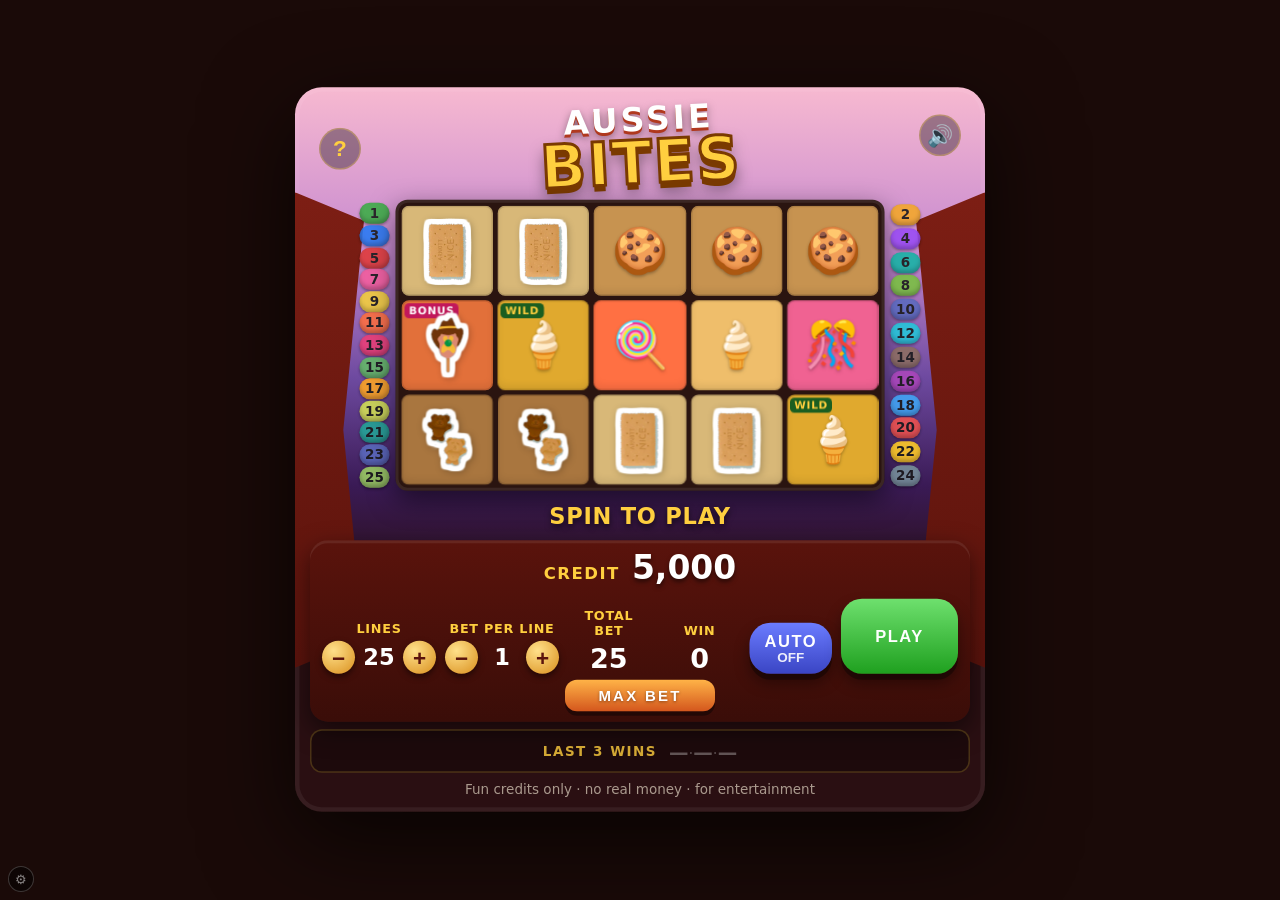
<file: index.html>
<!DOCTYPE html>
<html lang="en">
<head>
  <meta charset="UTF-8" />
  <meta http-equiv="refresh" content="0; url=game/index.html" />
  <title>Aussie Bites</title>
</head>
<body>
  <p>Loading Aussie Bites&hellip; if it doesn't redirect, <a href="game/index.html">tap here to play</a>.</p>
</body>
</html>
</file>
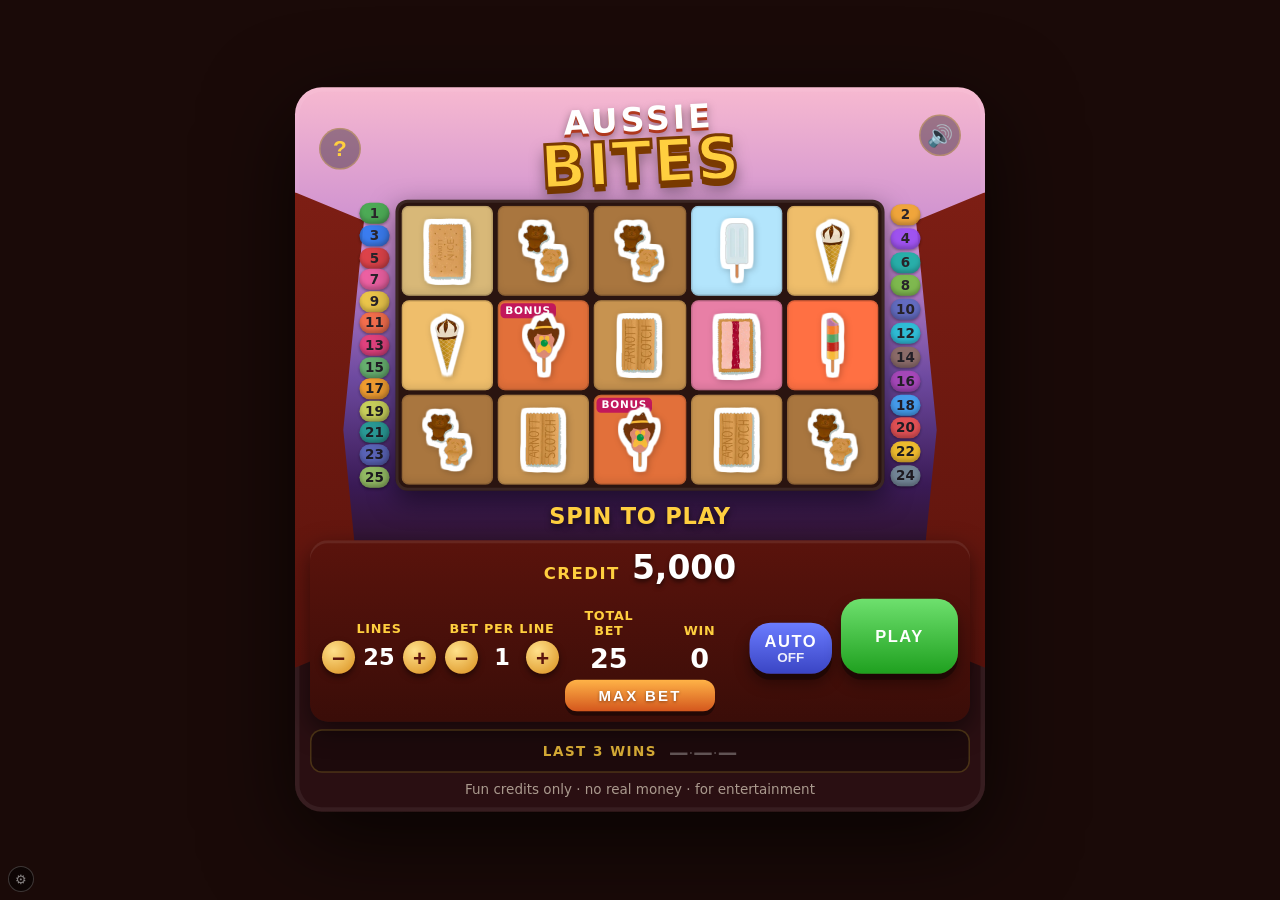
<file: game/index.html>
<!DOCTYPE html>
<html lang="en">
<head>
  <meta charset="UTF-8" />
  <meta name="viewport" content="width=device-width, initial-scale=1.0, maximum-scale=1.0, user-scalable=no" />
  <title>Aussie Bites — Canteen Frenzy</title>
  <link rel="stylesheet" href="css/style.css" />
</head>
<body>
  <div id="stage">
    <div id="machine" class="base-mode">

      <!-- ===== Top bar: logo + collect meter (shown in feature) ===== -->
      <header id="topbar">
        <button id="paytableBtn" title="Paytable" aria-label="View paytable">?</button>
        <div id="logo">
          <span class="logo-aussie">AUSSIE</span>
          <span class="logo-bites">BITES</span>
        </div>
        <button id="muteBtn" title="Mute" aria-label="Mute sound">🔊</button>
        <div id="collect" aria-hidden="true">
          <span id="collectCount">0</span>
          <span class="collect-label">COLLECTED</span>
          <div id="collectGoal">Collect 9 for more reels!</div>
        </div>
      </header>

      <!-- ===== Reel area ===== -->
      <div id="reelArea">
        <div class="line-col" id="linesLeft"></div>
        <div id="reelWrap">
          <div id="reels" aria-label="slot reels"></div>
          <svg id="lineOverlay" viewBox="0 0 1000 600" preserveAspectRatio="none"></svg>
          <div id="freeBadge" aria-hidden="true">CANTEEN FRENZY</div>
        </div>
        <div class="line-col" id="linesRight"></div>
      </div>

      <!-- ===== Free-spin counter (feature only) ===== -->
      <div id="spinCounter" aria-live="polite"></div>

      <!-- ===== Message banner ===== -->
      <div id="banner">SPIN TO PLAY</div>

      <!-- ===== Gamble bar (appears after a base-game win) ===== -->
      <div id="gambleBar" class="hidden">
        <span id="gambleOffer">Double 0?</span>
        <button id="gambleBtn" class="gb-btn gb-go">GAMBLE</button>
        <button id="collectBtn" class="gb-btn gb-collect">COLLECT</button>
      </div>

      <!-- ===== Button deck ===== -->
      <footer id="deck">
        <div class="readout">
          <span class="readout-label">CREDIT</span>
          <span id="credits" class="readout-value">0</span>
        </div>

        <div class="deck-controls">
          <div class="ctrl">
            <span class="ctrl-label">LINES</span>
            <div class="ctrl-row">
              <button class="step" id="linesDown" aria-label="fewer lines">−</button>
              <span id="lines" class="ctrl-value">25</span>
              <button class="step" id="linesUp" aria-label="more lines">+</button>
            </div>
          </div>

          <div class="ctrl">
            <span class="ctrl-label">BET PER LINE</span>
            <div class="ctrl-row">
              <button class="step" id="betDown" aria-label="lower bet">−</button>
              <span id="betPerLine" class="ctrl-value">1</span>
              <button class="step" id="betUp" aria-label="raise bet">+</button>
            </div>
          </div>

          <div class="ctrl">
            <span class="ctrl-label">TOTAL BET</span>
            <span id="totalBet" class="ctrl-value big">25</span>
          </div>

          <div class="ctrl">
            <span class="ctrl-label">WIN</span>
            <span id="win" class="ctrl-value big">0</span>
          </div>

          <button id="auto" class="round-btn">
            <span class="round-top">AUTO</span>
            <span id="autoCount" class="round-sub">OFF</span>
          </button>

          <button id="play" class="round-btn play">
            <span class="round-top">PLAY</span>
          </button>
        </div>

        <div class="deck-row2">
          <button id="maxBetBtn" class="maxbet-btn">MAX BET</button>
        </div>
      </footer>

      <!-- ===== Last 3 Wins ===== -->
      <div id="lastWinsBar">
        <span class="lw-label">LAST 3 WINS</span>
        <span id="lastWins">
          <span class="lw-val lw-empty">—</span><span class="lw-sep">·</span><span class="lw-val lw-empty">—</span><span class="lw-sep">·</span><span class="lw-val lw-empty">—</span>
        </span>
      </div>

      <p class="disclaimer">Fun credits only · no real money · for entertainment</p>
    </div>
  </div>

  <!-- ===== Feature start / threshold overlays ===== -->
  <div id="overlay" class="hidden">
    <div id="overlayCard">
      <div id="overlayMascot">🤠</div>
      <h2 id="overlayTitle">CANTEEN FRENZY!</h2>
      <p id="overlaySub">12 Free Games</p>
      <button id="overlayBtn">START</button>
    </div>
  </div>

  <!-- ===== Gamble overlay ===== -->
  <div id="gambleOverlay" class="hidden">
    <div id="gambleCard">
      <div id="gamblePrompt">Pick a colour</div>

      <div id="gambleChoices">
        <button class="gamble-colour gc-red" data-colour="red">🔴&nbsp;RED</button>
        <button class="gamble-colour gc-black" data-colour="black">⚫&nbsp;BLACK</button>
      </div>

      <div id="gambleResult" class="hidden">
        <div id="cardFace" class="card">A♥</div>
        <div id="gambleOutcome"></div>
        <button id="gambleContinue" class="gb-btn gb-go">CONTINUE</button>
      </div>
    </div>
  </div>

  <!-- ===== Paytable overlay ===== -->
  <div id="paytableOverlay" class="hidden">
    <div id="paytableCard">
      <button id="paytableClose" aria-label="Close paytable">✕</button>
      <h2 class="pt-title">PAYTABLE</h2>
      <table id="paytableTable">
        <thead>
          <tr><th></th><th></th><th>×3</th><th>×4</th><th>×5</th></tr>
        </thead>
      </table>
      <p class="pt-note">Line pays × bet per line · Scatter pays × total bet</p>
    </div>
  </div>

  <!-- coin burst canvas -->
  <canvas id="fx" aria-hidden="true"></canvas>

  <!-- ===== Admin trigger (dev tool) ===== -->
  <button id="adminTrigger" title="Admin">⚙</button>

  <!-- ===== Admin panel ===== -->
  <div id="adminPanel" class="hidden">
    <div id="adminLogin">
      <p class="adm-heading">Dev Access</p>
      <input type="password" id="adminPwd" placeholder="password" autocomplete="off">
      <button id="adminLoginBtn">GO</button>
    </div>
    <div id="adminContent" class="hidden">
      <p class="adm-heading">ADMIN</p>
      <div id="adminStats"></div>
      <div id="adminActions">
        <button data-admin-action="scatter3">Feature (3 scatter)</button>
        <button data-admin-action="scatter4">Feature (4 scatter)</button>
        <button data-admin-action="scatter5">Feature (5 scatter)</button>
        <button data-admin-action="credits">+1000 Credits</button>
        <button data-admin-action="bigwin">Big Win Screen</button>
        <button data-admin-action="thresh1">Force Thresh 9</button>
        <button data-admin-action="thresh2">Force Thresh 14</button>
        <button data-admin-action="thresh3">Force Thresh 30</button>
        <button data-admin-action="endfeature">End Feature</button>
        <button data-admin-action="reset" class="adm-danger">Reset All</button>
      </div>
    </div>
  </div>

  <script src="js/audio.js"></script>
  <script src="js/symbols.js"></script>
  <script src="js/paylines.js"></script>
  <script src="js/game.js"></script>
  <script src="js/admin.js"></script>
</body>
</html>
</file>
<file: game/css/style.css>
/* ============================================================
   Aussie Bites — More Chilli-style cabinet
   Placeholder symbol art (emoji + colour) for now; chrome is real.
   ============================================================ */

:root {
  --reel-cell: #f7f1df;      /* cream reel cell */
  --reel-cell-2: #fbf7ea;
  --gap: #2a1410;            /* dark reel separators */
  --gold: #ffcf3f;
  --gold-deep: #d98f1d;
  --sky-top: #f7b9d0;
  --sky-mid: #c88bd0;
  --sky-low: #6e4aa0;
  --rock: #7d1e14;
  --rock-dark: #5a130c;
  --deck: #3a0d08;
  --text-cream: #fff6e0;
}

* { box-sizing: border-box; margin: 0; padding: 0; -webkit-tap-highlight-color: transparent; }

html, body {
  height: 100%;
  font-family: "Trebuchet MS", "Segoe UI", system-ui, sans-serif;
  background: #1a0a08;
  color: var(--text-cream);
  overflow: hidden;
  user-select: none;
}

/* Stage centres + scales the fixed-size machine to any screen */
#stage {
  position: fixed;
  inset: 0;
  display: flex;
  align-items: center;
  justify-content: center;
}

#machine {
  position: relative;
  width: 460px;
  /* desert sunset */
  background:
    linear-gradient(180deg, var(--sky-top) 0%, var(--sky-mid) 22%, var(--sky-low) 40%, #3a1a55 55%, #2a0f12 70%);
  border-radius: 18px;
  padding: 12px 10px 10px;
  box-shadow: 0 18px 60px rgba(0,0,0,.7), inset 0 0 0 3px rgba(255,255,255,.06);
  overflow: hidden;
}
/* canyon rock walls framing the reels */
#machine::before, #machine::after {
  content: "";
  position: absolute;
  top: 70px; bottom: 96px;
  width: 46px;
  background: linear-gradient(180deg, var(--rock), var(--rock-dark));
  z-index: 0;
}
#machine::before { left: 0; clip-path: polygon(0 0,100% 6%,70% 50%,100% 94%,0 100%); }
#machine::after  { right: 0; clip-path: polygon(100% 0,0 6%,30% 50%,0 94%,100% 100%); }

/* ===== Top bar ===== */
#topbar {
  position: relative;
  z-index: 2;
  display: flex;
  align-items: center;
  justify-content: center;
  min-height: 56px;
  margin-bottom: 6px;
}
#logo { text-align: center; line-height: .92; transform: rotate(-3deg); }
.logo-aussie {
  display: block;
  font-size: 22px;
  font-weight: 800;
  letter-spacing: 2px;
  color: #fff;
  text-shadow: 0 2px 0 #b1391f, 0 3px 6px rgba(0,0,0,.5);
}
.logo-bites {
  display: block;
  font-size: 40px;
  font-weight: 900;
  letter-spacing: 1px;
  color: var(--gold);
  -webkit-text-stroke: 2px #7a3a00;
  text-shadow: 0 4px 0 #7a3a00, 0 6px 10px rgba(0,0,0,.5);
}

/* collect meter (feature only) */
#collect {
  position: absolute;
  right: 6px; top: 0;
  text-align: center;
  background: radial-gradient(circle at 50% 35%, #ff5a3c, #b81d0c);
  border: 3px solid var(--gold);
  border-radius: 50%;
  width: 78px; height: 78px;
  display: none;
  flex-direction: column;
  align-items: center;
  justify-content: center;
  box-shadow: 0 4px 14px rgba(0,0,0,.5);
}
#machine.feature-mode #collect { display: flex; }
#collectCount { font-size: 30px; font-weight: 900; color: #fff; text-shadow: 0 2px 3px rgba(0,0,0,.6); }
.collect-label { font-size: 9px; font-weight: 700; letter-spacing: 1px; color: var(--gold); }
#collectGoal {
  position: absolute; top: 82px; right: -6px;
  width: 150px;
  font-size: 11px; font-weight: 700;
  color: #fff; text-shadow: 0 1px 3px #000;
  text-align: right;
}
@keyframes collectPop { 0%{transform:scale(1)} 40%{transform:scale(1.35)} 100%{transform:scale(1)} }
#collect.pop { animation: collectPop .4s ease; }

/* ===== Reel area ===== */
#reelArea {
  position: relative;
  z-index: 2;
  display: flex;
  align-items: flex-start;   /* prevents line-col height from stretching reelWrap */
  gap: 4px;
  justify-content: center;
}
.line-col {
  display: flex;
  flex-direction: column;
  justify-content: space-around;
  padding: 2px 0;
  gap: 0;
  /* height matches 3-row reel window (3×60px cells + 2×3px gaps + 2×4px padding) */
  height: 194px;
}
.line-num {
  width: 20px; height: 14px;
  border-radius: 7px;
  font-size: 9px; font-weight: 800;
  color: #1a1a1a;
  display: flex; align-items: center; justify-content: center;
  box-shadow: inset 0 -2px 3px rgba(0,0,0,.25), 0 1px 2px rgba(0,0,0,.4);
  opacity: .9;
  transition: transform .15s, box-shadow .15s, opacity .15s;
}
.line-num.active {
  opacity: 1;
  transform: scale(1.18);
  box-shadow: 0 0 8px 2px #fff, inset 0 -2px 3px rgba(0,0,0,.25);
}
.line-num.off { opacity: .25; filter: grayscale(.7); }

#reelWrap {
  position: relative;
  background: var(--gap);
  border-radius: 8px;
  padding: 4px;
  box-shadow: inset 0 0 0 2px rgba(255,255,255,.08), 0 6px 18px rgba(0,0,0,.5);
}
#reels {
  display: grid;
  grid-template-columns: repeat(5, 1fr);
  gap: 3px;
  width: 318px;
}
.reel {
  display: grid;
  grid-template-rows: repeat(3, 1fr);
  gap: 3px;
  overflow: hidden;
}
.cell {
  position: relative;
  height: 60px;
  border-radius: 5px;
  background: var(--reel-cell);
  display: flex;
  flex-direction: column;
  align-items: center;
  justify-content: center;
  box-shadow: inset 0 0 0 1px rgba(0,0,0,.12), inset 0 -3px 5px rgba(0,0,0,.08);
  transition: transform .1s;
  overflow: hidden;
}
.cell .sym-emoji { font-size: 30px; line-height: 1; filter: drop-shadow(0 1px 1px rgba(0,0,0,.3)); }
.cell .sym-label {
  font-size: 8.5px; font-weight: 800; letter-spacing: .3px;
  color: #3a2a16; margin-top: 2px; text-transform: uppercase;
  max-width: 100%; text-align: center; line-height: 1;
}
/* role tags on placeholder tiles */
.cell .sym-tag {
  position: absolute; top: 2px; left: 2px;
  font-size: 7px; font-weight: 900; letter-spacing: .5px;
  padding: 1px 3px; border-radius: 3px;
  background: rgba(0,0,0,.55); color: var(--gold);
}
.cell.scatter .sym-tag { background: #c2185b; color: #fff; }
.cell.wild .sym-tag { background: #1b5e20; color: var(--gold); }

.cell.dim { opacity: .3; }
@keyframes hitPulse {
  0%,100% { transform: scale(1); box-shadow: inset 0 0 0 1px rgba(0,0,0,.12); }
  50% { transform: scale(1.08); box-shadow: 0 0 14px 3px var(--gold), inset 0 0 0 2px var(--gold); }
}
.cell.hit { animation: hitPulse .55s ease infinite; z-index: 3; }
@keyframes scatterGlow {
  0%,100% { box-shadow: inset 0 0 0 2px #c2185b; }
  50% { box-shadow: 0 0 16px 4px #ff4081, inset 0 0 0 2px #ff4081; }
}
.cell.scatter-hit { animation: scatterGlow .6s ease infinite; z-index: 3; }
/* reel currently spinning */
.reel.spinning .cell { filter: blur(1px); }
/* kill expensive sticker filter on images while spinning — huge perf win */
.reel.spinning .cell .sym-img { filter: none; }
@keyframes anticip {
  0%,100% { box-shadow: inset 0 0 0 2px var(--gold); }
  50% { box-shadow: 0 0 22px 6px var(--gold), inset 0 0 0 3px var(--gold); }
}
.reel.anticipating { animation: anticip .35s ease infinite; }

/* expanding wild fills the whole reel */
.cell.wild-expand {
  background: linear-gradient(180deg, #ffd96b, #e0a92e) !important;
}

#freeBadge {
  position: absolute;
  left: 50%; bottom: -10px; transform: translateX(-50%);
  background: var(--gold); color: #5a130c;
  font-size: 11px; font-weight: 900; letter-spacing: 1px;
  padding: 3px 14px; border-radius: 10px;
  display: none; white-space: nowrap;
  box-shadow: 0 2px 6px rgba(0,0,0,.5);
}
#machine.feature-mode #freeBadge { display: block; }

/* spin X/Y counter shown above reels in feature */
#spinCounter {
  position: relative; z-index: 3;
  display: none;
  text-align: center;
  margin: 3px 0 2px;
  font-size: 13px; font-weight: 900; letter-spacing: 1px;
  color: var(--gold);
  text-shadow: 0 2px 4px rgba(0,0,0,.6);
}
#machine.feature-mode #spinCounter { display: block; }

#lineOverlay {
  position: absolute; inset: 4px;
  width: calc(100% - 8px); height: calc(100% - 8px);
  pointer-events: none; z-index: 4;
}

/* ===== Banner ===== */
#banner {
  position: relative; z-index: 2;
  margin: 8px auto 5px;
  text-align: center;
  font-size: 15px; font-weight: 800; letter-spacing: .5px;
  color: var(--gold);
  text-shadow: 0 2px 4px rgba(0,0,0,.6);
  min-height: 20px;
}
@keyframes bannerFlash { 0%,100%{color:var(--gold)} 50%{color:#fff} }
#banner.flash { animation: bannerFlash .3s ease 2; }

/* ===== Button deck ===== */
#deck {
  position: relative; z-index: 2;
  background: linear-gradient(180deg, #5a130c, var(--deck));
  border-radius: 12px;
  padding: 6px 8px 7px;
  box-shadow: inset 0 2px 0 rgba(255,255,255,.08), 0 6px 16px rgba(0,0,0,.5);
}
.readout {
  display: flex; align-items: baseline; justify-content: center; gap: 8px;
  margin-bottom: 8px;
}
.readout-label { font-size: 11px; font-weight: 700; color: var(--gold); letter-spacing: 1px; }
.readout-value {
  font-size: 22px; font-weight: 900; color: #fff;
  font-variant-numeric: tabular-nums;
  text-shadow: 0 2px 3px rgba(0,0,0,.5);
}

.deck-controls {
  display: grid;
  grid-template-columns: repeat(4, 1fr) auto auto;
  gap: 6px;
  align-items: end;
}
.ctrl { text-align: center; }
.ctrl-label { display: block; font-size: 8.5px; font-weight: 800; color: var(--gold); letter-spacing: .5px; margin-bottom: 3px; }
.ctrl-row { display: flex; align-items: center; justify-content: center; gap: 3px; }
.ctrl-value {
  font-size: 15px; font-weight: 900; color: #fff; min-width: 26px;
  font-variant-numeric: tabular-nums;
}
.ctrl-value.big { font-size: 18px; }
.step {
  width: 22px; height: 22px; border-radius: 50%;
  border: none; cursor: pointer;
  background: radial-gradient(circle at 35% 30%, #ffe08a, var(--gold-deep));
  color: #5a130c; font-size: 15px; font-weight: 900; line-height: 1;
  box-shadow: 0 2px 4px rgba(0,0,0,.5);
}
.step:active { transform: translateY(1px); }

.round-btn {
  border: none; cursor: pointer;
  border-radius: 14px;
  padding: 6px 10px;
  display: flex; flex-direction: column; align-items: center; justify-content: center;
  color: #fff; font-weight: 900;
  box-shadow: 0 4px 0 rgba(0,0,0,.35), 0 6px 10px rgba(0,0,0,.4);
}
.round-btn:active { transform: translateY(3px); box-shadow: 0 1px 0 rgba(0,0,0,.35); }
.round-top { font-size: 11px; letter-spacing: 1px; }
.round-sub { font-size: 9px; opacity: .9; }
#auto { background: linear-gradient(180deg, #6b7cff, #3a45c4); min-width: 52px; }
#auto.on { background: linear-gradient(180deg, #ff8a3a, #d4571d); }
.play {
  background: linear-gradient(180deg, #6ee06e, #1fa01f);
  min-width: 78px; min-height: 50px;
  font-size: 16px;
}
.play:disabled, .round-btn:disabled { filter: grayscale(.6) brightness(.8); cursor: default; }

.disclaimer {
  position: relative; z-index: 2;
  text-align: center; font-size: 9px; opacity: .6; margin-top: 6px;
  color: var(--text-cream);
}

/* ===== Overlay (celebration / feature start) ===== */
#overlay {
  position: fixed; inset: 0; z-index: 50;
  background: rgba(0,0,0,.72);
  display: flex; align-items: center; justify-content: center;
  backdrop-filter: blur(2px);
}
#overlay.hidden { display: none; }
#overlayCard {
  text-align: center;
  background: radial-gradient(circle at 50% 0%, #ff7a3c, #b81d0c 70%);
  border: 4px solid var(--gold);
  border-radius: 22px;
  padding: 28px 34px;
  box-shadow: 0 20px 60px rgba(0,0,0,.6);
  animation: cardIn .4s cubic-bezier(.2,1.3,.4,1);
  max-width: 86vw;
}
@keyframes cardIn { from{transform:scale(.6);opacity:0} to{transform:scale(1);opacity:1} }
#overlayMascot { font-size: 72px; animation: bounce 1s ease infinite; }
@keyframes bounce { 0%,100%{transform:translateY(0)} 50%{transform:translateY(-12px)} }
#overlayTitle {
  font-size: 30px; font-weight: 900; color: var(--gold);
  text-shadow: 0 3px 0 #7a1500, 0 5px 10px rgba(0,0,0,.5);
  margin: 6px 0;
}
#overlaySub { font-size: 18px; font-weight: 800; color: #fff; margin-bottom: 16px; }
#overlayBtn {
  border: none; cursor: pointer;
  background: linear-gradient(180deg, #6ee06e, #1fa01f);
  color: #fff; font-size: 18px; font-weight: 900; letter-spacing: 1px;
  padding: 12px 34px; border-radius: 14px;
  box-shadow: 0 4px 0 #145a14, 0 6px 12px rgba(0,0,0,.4);
}
#overlayBtn:active { transform: translateY(3px); box-shadow: 0 1px 0 #145a14; }
.pick-grid { display: flex; gap: 10px; justify-content: center; margin: 10px 0 4px; }
.pick { cursor: pointer; background: rgba(0,0,0,.25); border: 2px solid var(--gold);
        border-radius: 12px; padding: 10px 14px; color: #fff; font-weight: 800; }
.pick:active { transform: translateY(2px); }

/* big-win coin canvas */
#fx { position: fixed; inset: 0; z-index: 40; pointer-events: none; }

/* ===== feature-mode cabinet recolour ===== */
#machine.feature-mode {
  background: linear-gradient(180deg, #ffd27a 0%, #ff9e57 25%, #c85a2a 50%, #6e2a55 72%, #2a0f2a 88%);
}

/* ===== Last 3 Wins bar ===== */
#lastWinsBar {
  position: relative; z-index: 2;
  display: flex;
  align-items: center;
  justify-content: center;
  gap: 8px;
  margin-top: 5px;
  padding: 4px 10px;
  background: rgba(0,0,0,.3);
  border-radius: 8px;
  border: 1px solid rgba(255,207,63,.2);
}
.lw-label {
  font-size: 9px; font-weight: 800; letter-spacing: 1px;
  color: var(--gold); opacity: .8; white-space: nowrap;
}
.lw-val {
  font-size: 13px; font-weight: 900; color: #fff;
  font-variant-numeric: tabular-nums;
}
.lw-val.lw-empty { color: rgba(255,255,255,.3); }
@keyframes lwPop { 0%{transform:scale(1.4);color:var(--gold)} 100%{transform:scale(1);color:#fff} }
.lw-val.lw-new { animation: lwPop .5s ease forwards; }
.lw-sep { font-size: 10px; color: rgba(255,255,255,.25); }

/* ===== Reel snap animation ===== */
@keyframes reelSnap {
  0%   { transform: scaleY(1.07); }
  55%  { transform: scaleY(0.96); }
  100% { transform: scaleY(1); }
}
.reel.snap { animation: reelSnap 0.2s ease forwards; }

/* ===== Mute button ===== */
#muteBtn {
  position: absolute; right: 6px; top: 6px;
  background: rgba(0,0,0,.35);
  border: 1px solid rgba(255,207,63,.3);
  border-radius: 50%;
  width: 28px; height: 28px;
  font-size: 14px; cursor: pointer; color: #fff;
  display: flex; align-items: center; justify-content: center;
  z-index: 3;
}
/* shift collect meter left when visible so it doesn't overlap mute btn */
#machine.feature-mode #collect { right: 40px; }

/* ===== Gamble bar ===== */
#gambleBar {
  position: relative; z-index: 3;
  display: flex;
  align-items: center;
  justify-content: center;
  gap: 8px;
  margin: 4px 0 2px;
  padding: 6px 12px;
  background: linear-gradient(135deg, #1a1a4e, #2e1a6e);
  border: 2px solid var(--gold);
  border-radius: 10px;
  animation: gbSlideIn .25s ease;
}
#gambleBar.hidden { display: none; }
@keyframes gbSlideIn { from{transform:scaleY(0);opacity:0} to{transform:scaleY(1);opacity:1} }
#gambleOffer {
  font-size: 13px; font-weight: 900; color: var(--gold);
  text-shadow: 0 1px 3px rgba(0,0,0,.6);
  white-space: nowrap;
}
.gb-btn {
  border: none; cursor: pointer; border-radius: 8px;
  padding: 5px 12px; font-size: 11px; font-weight: 900;
  letter-spacing: .5px; color: #fff;
  box-shadow: 0 3px 0 rgba(0,0,0,.3);
}
.gb-btn:active { transform: translateY(2px); box-shadow: 0 1px 0 rgba(0,0,0,.3); }
.gb-go      { background: linear-gradient(180deg,#e040fb,#7b1fa2); }
.gb-collect { background: linear-gradient(180deg,#66bb6a,#2e7d32); }

/* ===== Gamble overlay ===== */
#gambleOverlay {
  position: fixed; inset: 0; z-index: 55;
  background: rgba(0,0,0,.78);
  display: flex; align-items: center; justify-content: center;
  backdrop-filter: blur(3px);
}
#gambleOverlay.hidden { display: none; }
#gambleCard {
  text-align: center;
  background: radial-gradient(circle at 50% 0%, #3a1a7e, #1a0a3e 70%);
  border: 4px solid var(--gold);
  border-radius: 22px;
  padding: 28px 34px;
  box-shadow: 0 20px 60px rgba(0,0,0,.7);
  animation: cardIn .35s cubic-bezier(.2,1.3,.4,1);
  max-width: 86vw; min-width: 260px;
}
#gamblePrompt {
  font-size: 18px; font-weight: 900; color: #fff;
  text-shadow: 0 2px 4px rgba(0,0,0,.5);
  margin-bottom: 18px;
}
#gambleChoices { display: flex; gap: 14px; justify-content: center; margin-bottom: 4px; }
#gambleChoices.hidden { display: none; }
.gamble-colour {
  border: none; cursor: pointer; border-radius: 14px;
  padding: 14px 22px; font-size: 18px; font-weight: 900; color: #fff;
  box-shadow: 0 4px 0 rgba(0,0,0,.4);
}
.gamble-colour:active { transform: translateY(3px); box-shadow: 0 1px 0 rgba(0,0,0,.4); }
.gc-red   { background: linear-gradient(180deg,#ef5350,#b71c1c); }
.gc-black { background: linear-gradient(180deg,#546e7a,#263238); }

/* card reveal */
.card {
  font-size: 58px; line-height: 1;
  font-weight: 900; margin: 12px auto;
  width: 80px; height: 100px;
  background: #fff; border-radius: 10px;
  display: flex; align-items: center; justify-content: center;
  box-shadow: 0 6px 20px rgba(0,0,0,.5);
}
.card-red   { color: #c62828; }
.card-black { color: #1a1a1a; }
@keyframes cardFlip {
  0%   { transform: rotateY(90deg) scale(.8); opacity: 0; }
  100% { transform: rotateY(0deg)  scale(1);  opacity: 1; }
}
.card.flip { animation: cardFlip .45s cubic-bezier(.2,1.2,.4,1); }

#gambleResult { margin-top: 10px; }
#gambleResult.hidden { display: none; }
#gambleOutcome {
  font-size: 20px; font-weight: 900; margin: 8px 0 14px;
  text-shadow: 0 2px 4px rgba(0,0,0,.5);
}
.gamble-win-text  { color: var(--gold); }
.gamble-lose-text { color: #ff5252; }

/* ===== Symbol art: PNG images with sticker effect + emoji fallback ===== */
.cell .sym-img {
  position: absolute;
  width: 80%; height: 80%;
  object-fit: contain;
  top: 50%; left: 50%;
  transform: translate(-50%, -50%);
  pointer-events: none;
  opacity: 0;
  /* Sticker effect — thick white outline via stacked drop-shadows */
  filter:
    drop-shadow(0  1px 0 #fff)
    drop-shadow(0 -1px 0 #fff)
    drop-shadow( 1px 0 0 #fff)
    drop-shadow(-1px 0 0 #fff)
    drop-shadow(0  2px 0 #fff)
    drop-shadow(0 -2px 0 #fff)
    drop-shadow( 2px 0 0 #fff)
    drop-shadow(-2px 0 0 #fff)
    drop-shadow(1px 1px 2px rgba(0,0,0,.22));
}
.cell.has-img .sym-img   { opacity: 1; }
.cell.has-img .sym-emoji { display: none; }
/* No image: show emoji centred */
.cell .sym-emoji { display: flex; align-items: center; justify-content: center; }
.cell.no-img .sym-img { display: none; }

/* ===== Super anticipation (3rd scatter confirmed, final reel slowing) ===== */
@keyframes superAnticip {
  0%,100% { box-shadow: 0 0 30px 8px #ff4400, inset 0 0 0 3px #ff4400; }
  50%      { box-shadow: 0 0 55px 18px #ff8800, inset 0 0 0 4px #ff8800; }
}
.reel.super-anticipating { animation: superAnticip .22s ease infinite; }

/* ===== Paytable overlay ===== */
#paytableOverlay {
  position: fixed; inset: 0; z-index: 60;
  background: rgba(0,0,0,.80);
  display: flex; align-items: center; justify-content: center;
  backdrop-filter: blur(3px);
  overflow-y: auto;
}
#paytableOverlay.hidden { display: none; }
#paytableCard {
  position: relative;
  background: linear-gradient(180deg, #2a0f2a, #1a0a08);
  border: 3px solid var(--gold);
  border-radius: 18px;
  padding: 22px 20px 18px;
  box-shadow: 0 20px 60px rgba(0,0,0,.7);
  animation: cardIn .35s cubic-bezier(.2,1.3,.4,1);
  max-width: 90vw; width: 340px;
  max-height: 90vh; overflow-y: auto;
}
#paytableClose {
  position: absolute; top: 10px; right: 12px;
  background: rgba(255,255,255,.12); border: none;
  color: #fff; font-size: 16px; font-weight: 900;
  width: 28px; height: 28px; border-radius: 50%; cursor: pointer;
}
.pt-title {
  text-align: center; font-size: 22px; font-weight: 900;
  color: var(--gold); letter-spacing: 2px;
  text-shadow: 0 2px 4px rgba(0,0,0,.5);
  margin-bottom: 12px;
}
#paytableTable {
  width: 100%; border-collapse: collapse; font-size: 12px;
}
#paytableTable th {
  font-size: 10px; font-weight: 800; color: var(--gold);
  letter-spacing: .5px; padding: 3px 4px; text-align: center;
  border-bottom: 1px solid rgba(255,207,63,.3);
}
#paytableTable th:nth-child(2) { text-align: left; }
#paytableTable tr + tr td { border-top: 1px solid rgba(255,255,255,.06); }
#paytableTable td { padding: 5px 4px; vertical-align: middle; }
.pt-em {
  display: inline-flex; align-items: center; justify-content: center;
  width: 34px; height: 34px; border-radius: 6px;
  font-size: 22px;
}
.pt-name {
  font-size: 11px; font-weight: 700; color: #fff;
  text-align: left; padding-left: 6px; line-height: 1.3;
}
.pt-role {
  display: block; font-size: 9px; font-weight: 600; margin-top: 2px;
  opacity: .85;
}
.pt-wild { color: #7cff7c; }
.pt-scat { color: #ff80ab; }
.pt-p {
  text-align: center; font-size: 12px; font-weight: 800;
  color: var(--gold); font-variant-numeric: tabular-nums;
  min-width: 30px;
}
.pt-note {
  text-align: center; font-size: 9px; opacity: .6;
  color: var(--text-cream); margin-top: 10px;
}
/* paytable button in topbar */
#paytableBtn {
  position: absolute; left: 6px; top: 50%; transform: translateY(-50%);
  background: rgba(0,0,0,.35); border: 1px solid rgba(255,207,63,.3);
  border-radius: 50%; width: 28px; height: 28px;
  font-size: 15px; font-weight: 900; color: var(--gold);
  cursor: pointer; z-index: 3;
  display: flex; align-items: center; justify-content: center;
}

/* ===== Max Bet button ===== */
.deck-row2 { text-align: center; margin-top: 3px; }
.maxbet-btn {
  border: none; cursor: pointer;
  background: linear-gradient(180deg, #ffb347, #d4571d);
  color: #fff; font-size: 10px; font-weight: 900;
  letter-spacing: 1.5px; padding: 5px 22px; border-radius: 8px;
  box-shadow: 0 3px 0 rgba(0,0,0,.4);
  text-shadow: 0 1px 2px rgba(0,0,0,.4);
}
.maxbet-btn:active { transform: translateY(2px); box-shadow: 0 1px 0 rgba(0,0,0,.4); }

/* ===== Big Win full-screen sequence ===== */
#bigWinScreen {
  position: fixed; inset: 0; z-index: 70;
  display: flex; align-items: center; justify-content: center;
  cursor: pointer;
}
.bw-bg {
  position: absolute; inset: 0;
  background: radial-gradient(ellipse at 50% 40%, #1a0050 0%, #000 70%);
  opacity: .92;
}
.bw-content {
  position: relative; z-index: 1;
  text-align: center;
  animation: bwIn .5s cubic-bezier(.2,1.4,.4,1);
}
@keyframes bwIn { from{transform:scale(.4);opacity:0} to{transform:scale(1);opacity:1} }
.bw-tier {
  font-size: 52px; font-weight: 900; letter-spacing: 3px;
  text-shadow: 0 0 40px currentColor, 0 4px 0 rgba(0,0,0,.6);
  animation: bwPulse 1s ease infinite;
}
@keyframes bwPulse { 0%,100%{filter:brightness(1)} 50%{filter:brightness(1.35)} }
.bw-amount {
  font-size: 64px; font-weight: 900; color: #fff;
  text-shadow: 0 0 30px #fff8, 0 4px 0 rgba(0,0,0,.5);
  font-variant-numeric: tabular-nums;
  margin: 8px 0;
  animation: bwCount .6s cubic-bezier(.2,1.3,.4,1) .15s both;
}
@keyframes bwCount { from{transform:scale(0);opacity:0} to{transform:scale(1);opacity:1} }
.bw-tap {
  font-size: 14px; font-weight: 700; color: rgba(255,255,255,.55);
  letter-spacing: 1px; margin-top: 22px;
  animation: bwFade 1s ease 1.5s both;
}
@keyframes bwFade { from{opacity:0} to{opacity:1} }
#bigWinScreen.bw-fade { animation: bwDismiss .35s ease forwards; }
@keyframes bwDismiss { to{opacity:0; transform:scale(1.08)} }

/* ===== Admin panel ===== */
#adminTrigger {
  position: fixed; bottom: 8px; left: 8px; z-index: 90;
  background: rgba(0,0,0,.5); border: 1px solid rgba(255,255,255,.2);
  border-radius: 50%; width: 26px; height: 26px;
  font-size: 13px; color: rgba(255,255,255,.5);
  cursor: pointer; display: flex; align-items: center; justify-content: center;
}
#adminPanel {
  position: fixed; left: 0; top: 0; bottom: 0; z-index: 80;
  width: 190px;
  background: #0d0d1a;
  border-right: 2px solid #333;
  overflow-y: auto;
  padding: 10px 8px;
  font-family: "Trebuchet MS", system-ui, sans-serif;
  color: #ccc;
  font-size: 12px;
}
#adminPanel.hidden { display: none; }
.adm-heading {
  font-size: 13px; font-weight: 900; color: var(--gold);
  letter-spacing: 1px; text-align: center; margin-bottom: 8px;
}
#adminLogin { display: flex; flex-direction: column; gap: 6px; }
#adminPwd {
  background: #1a1a2e; border: 1px solid #444; color: #fff;
  padding: 5px 8px; border-radius: 6px; font-size: 12px; width: 100%;
}
#adminLoginBtn {
  background: linear-gradient(180deg,#6b7cff,#3a45c4); border: none;
  color: #fff; font-weight: 900; font-size: 12px;
  padding: 5px; border-radius: 6px; cursor: pointer;
}
#adminStats {
  margin-bottom: 8px;
  background: rgba(255,255,255,.04);
  border-radius: 6px; padding: 6px 8px;
}
.as-row {
  display: flex; justify-content: space-between;
  padding: 2px 0; border-bottom: 1px solid rgba(255,255,255,.06);
  font-size: 11px;
}
.as-row:last-child { border-bottom: none; }
.as-row span:first-child { color: rgba(255,255,255,.5); }
.as-row span:last-child  { color: #fff; font-weight: 700; font-variant-numeric: tabular-nums; }
#adminActions {
  display: flex; flex-direction: column; gap: 4px;
}
#adminActions button {
  background: #1e1e3a; border: 1px solid #444; color: #ddd;
  font-size: 11px; font-weight: 700; padding: 5px 8px;
  border-radius: 6px; cursor: pointer; text-align: left;
  transition: background .15s;
}
#adminActions button:hover  { background: #2a2a55; }
#adminActions button:active { transform: translateY(1px); }
#adminActions .adm-danger { color: #ff5252; border-color: #552222; }

/* ===== Bill zoom — feature trigger animation ===== */
#billZoom {
  position: fixed; inset: 0; z-index: 75;
  display: flex; flex-direction: column;
  align-items: center; justify-content: center;
  overflow: hidden;
  animation: bzIn .18s ease;
}
@keyframes bzIn  { from{opacity:0} to{opacity:1} }
#billZoom.bz-out { animation: bzOut .55s ease forwards; }
@keyframes bzOut { to{opacity:0; transform:scale(1.12)} }

.bz-bg {
  position: absolute; inset: 0;
  background: radial-gradient(ellipse at 50% 45%, #ff8c00 0%, #cc1100 45%, #1a0000 100%);
  animation: bzPulse .38s ease infinite alternate;
}
@keyframes bzPulse { from{filter:brightness(.88)} to{filter:brightness(1.14)} }

.bz-rays {
  position: absolute; inset: -50%;
  background: repeating-conic-gradient(rgba(255,215,0,.18) 0deg 12deg, transparent 12deg 24deg);
  animation: bzSpin 3s linear infinite;
}
@keyframes bzSpin { to{transform:rotate(360deg)} }

.bz-bill {
  position: relative; z-index: 1;
  width: 210px; height: 210px; object-fit: contain;
  animation: bzBillIn .5s cubic-bezier(.15,1.6,.35,1);
  filter: drop-shadow(0 0 30px #ff8800) drop-shadow(0 0 70px #ffcc00);
}
@keyframes bzBillIn {
  from { transform: scale(0) rotate(-18deg); opacity: 0; }
  to   { transform: scale(1) rotate(0deg);   opacity: 1; }
}
.bz-emoji { font-size: 150px; line-height: 1; display: block; position: relative; z-index: 1; }

.bz-title {
  position: relative; z-index: 1;
  font-size: 50px; font-weight: 900; color: var(--gold);
  text-align: center; line-height: .92; letter-spacing: 2px;
  text-shadow: 0 0 28px #ff8800, 0 4px 0 #7a1500, 0 8px 18px rgba(0,0,0,.7);
  animation: bzUp .4s cubic-bezier(.2,1.4,.4,1) .28s both;
}
.bz-sub {
  position: relative; z-index: 1;
  font-size: 17px; font-weight: 800; color: #fff;
  letter-spacing: 2px; margin-top: 10px;
  animation: bzUp .4s cubic-bezier(.2,1.4,.4,1) .48s both;
}
@keyframes bzUp { from{transform:translateY(28px);opacity:0} to{transform:translateY(0);opacity:1} }

/* ===== Feature level backgrounds ===== */
/* Level 1 — default orange feature look (already defined by #machine.feature-mode) */

/* Level 2 — deep cosmic purple */
#machine.feature-mode.level-2 {
  background: linear-gradient(180deg, #6a1b9a 0%, #4a148c 28%, #1a0050 58%, #0d0035 82%);
}
#machine.feature-mode.level-2 #reelWrap {
  box-shadow: inset 0 0 0 2px rgba(200,100,255,.3), 0 0 22px rgba(160,40,255,.4), 0 6px 18px rgba(0,0,0,.5);
}

/* Level 3 — electric blue lightning */
#machine.feature-mode.level-3 {
  background: linear-gradient(180deg, #006064 0%, #01579b 28%, #0d47a1 58%, #1a237e 82%);
}
#machine.feature-mode.level-3 #reelWrap {
  box-shadow: inset 0 0 0 2px rgba(100,200,255,.3), 0 0 22px rgba(0,120,255,.5), 0 6px 18px rgba(0,0,0,.5);
}

/* Level 4 — MAXIMUM POWER gold */
#machine.feature-mode.level-4 {
  background: linear-gradient(180deg, #ff8f00 0%, #e65100 28%, #bf360c 55%, #4a148c 80%);
  outline: 4px solid var(--gold);
  box-shadow: 0 0 40px var(--gold), 0 18px 60px rgba(0,0,0,.7);
  animation: level4Pulse 1.2s ease infinite;
}
@keyframes level4Pulse {
  0%,100% { outline-color: var(--gold);  box-shadow: 0 0 40px #ffcf3f, 0 18px 60px rgba(0,0,0,.7); }
  50%      { outline-color: #fff;         box-shadow: 0 0 60px #fff,    0 18px 60px rgba(0,0,0,.7); }
}
#machine.feature-mode.level-4 #reelWrap {
  box-shadow: inset 0 0 0 2px rgba(255,215,0,.5), 0 0 28px rgba(255,180,0,.6), 0 6px 18px rgba(0,0,0,.5);
}
</file>
